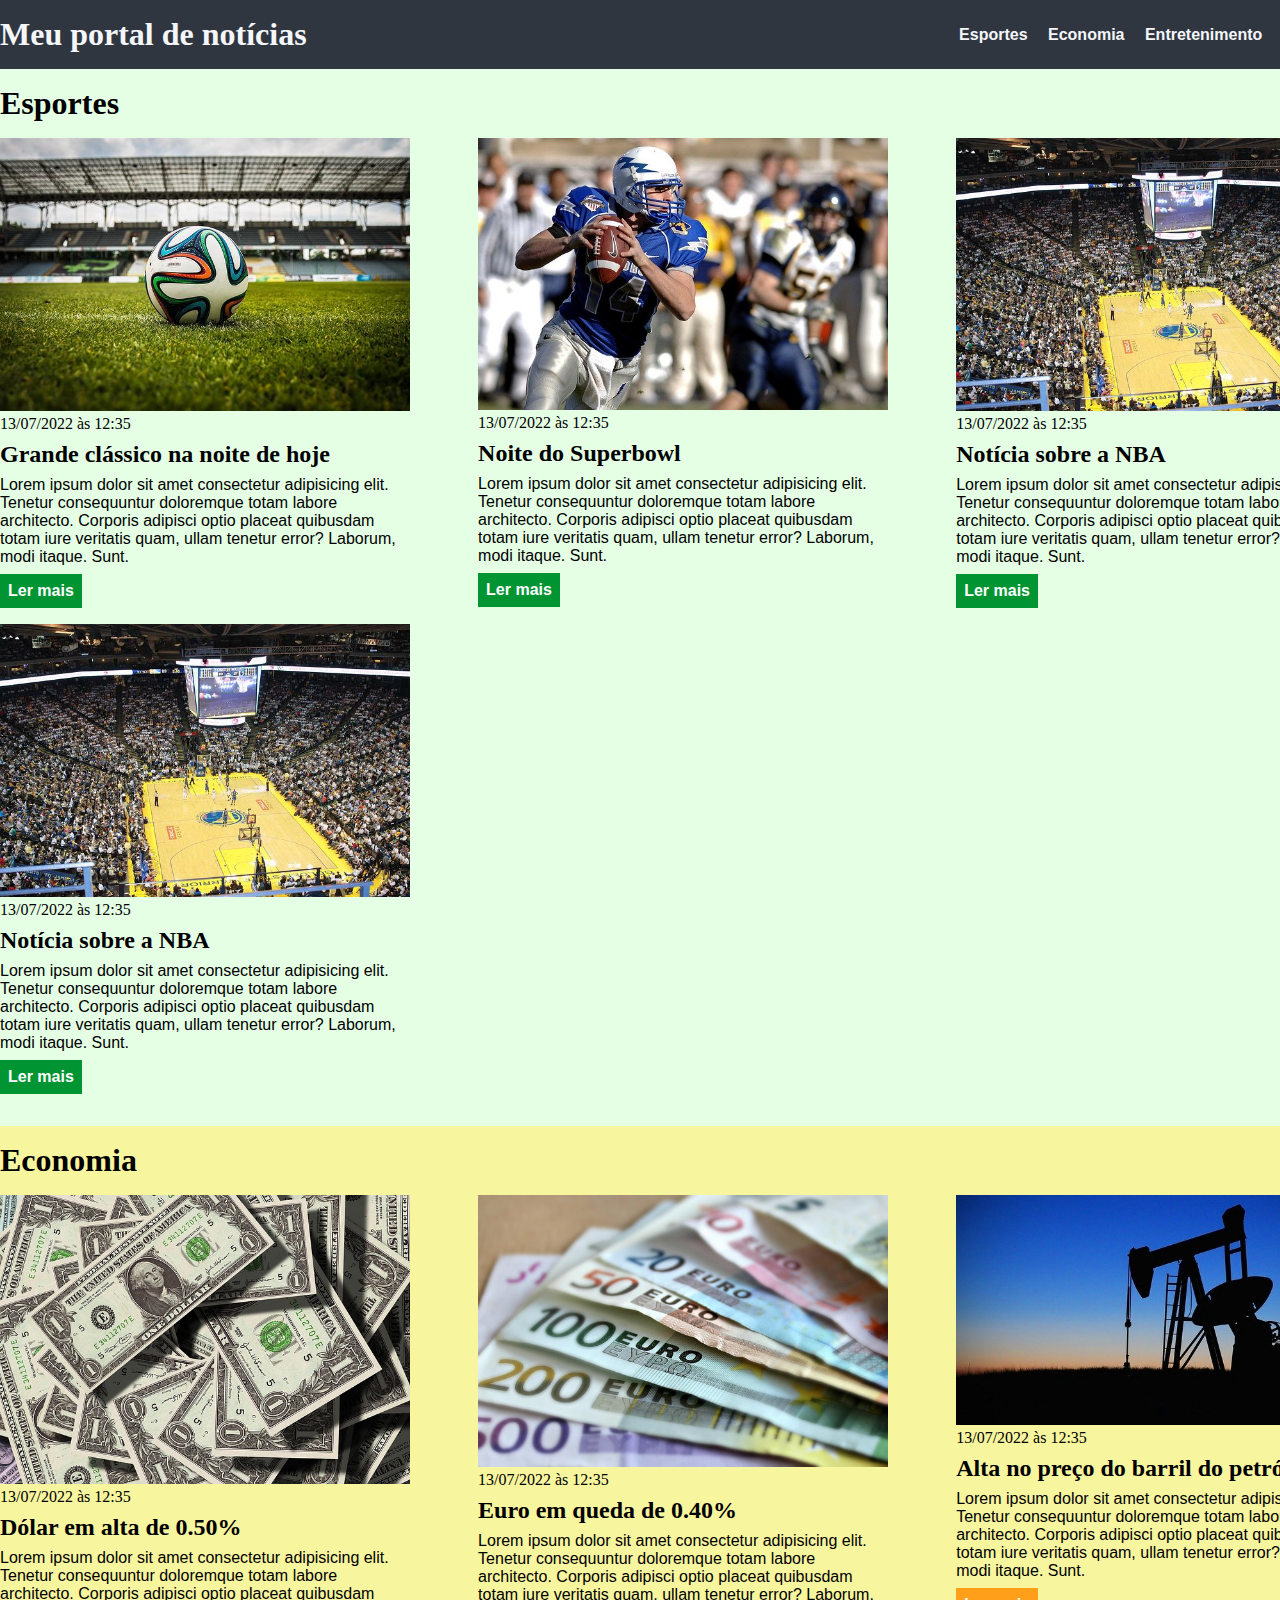
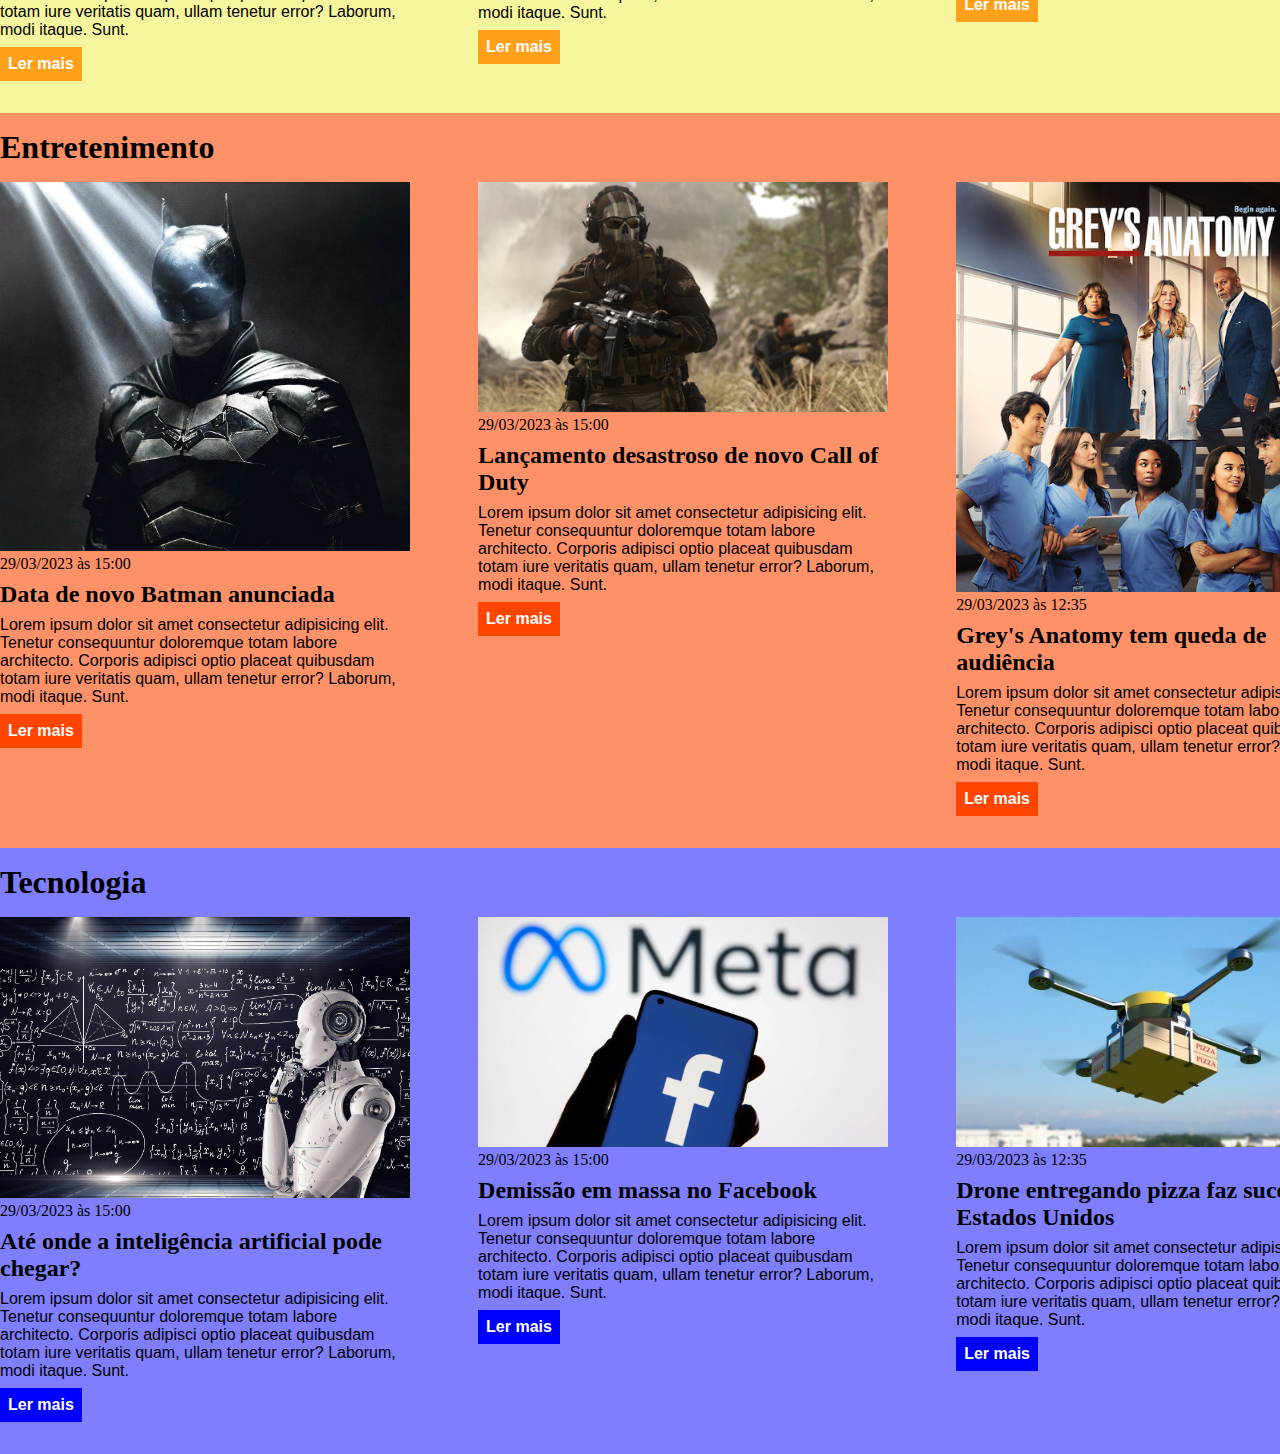
<file: index.html>
<!DOCTYPE html>
<html lang="pt-BR">
<head>
    <meta charset="UTF-8">
    <meta http-equiv="X-UA-Compatible" content="IE=edge">
    <meta name="viewport" content="width=device-width, initial-scale=1.0">
    <title>Meu portal de notícias</title>
    <link rel="stylesheet" href="./main.css" />
</head>
<body>
    <header>
        <div class="container">
            <h1>Meu portal de notícias</h1>
        <nav>
            <ul>
                <li>
                    <a href="#sports" title="Ir para a seção de esportes">Esportes</a>
                </li>
                <li>
                    <a href="#economy" title="Ir para a seção de notícias">Economia</a>
                </li>
                <li>
                    <a href="#entertainment" title="Ir para seção de entretenimento">Entretenimento</a>
                </li>
                <li>
                    <a href="#tecnology" title="Ir para seção de tecnologia">Tecnologia</a>
                </li>
            </ul>
        </nav>
        </div>
    </header>
    <section id="sports">
        <div class="container">
            <h2>Esportes</h2>
            <div class="articles">
            <article>
                <img src="./imagens/futebol.jpg" alt="Bola de futebol no gramado" />
                <header>
                    <time class="creation-date">13/07/2022 às 12:35</time>
                </header>
                <h3>Grande clássico na noite de hoje</h3>
                <p>
                    Lorem ipsum dolor sit amet consectetur adipisicing elit. Tenetur consequuntur doloremque totam labore architecto. Corporis adipisci optio placeat quibusdam totam iure veritatis quam, ullam tenetur error? Laborum, modi itaque. Sunt.
                </p>
                <a href="#" title="Leia a notícia completa">Ler mais</a>
            </article>
            <article>
                <img src="./imagens/futebol-americano.jpg" alt="Jogador de futebol americano correndo com a bola na mão" />
                <header>
                    <time>13/07/2022 às 12:35</time>
                </header>
                <h3>Noite do Superbowl</h3>
                <p>
                    Lorem ipsum dolor sit amet consectetur adipisicing elit. Tenetur consequuntur doloremque totam labore architecto. Corporis adipisci optio placeat quibusdam totam iure veritatis quam, ullam tenetur error? Laborum, modi itaque. Sunt.
                </p>
                <a href="#" title="Leia a notícia completa">Ler mais</a>
            </article>
            <article>
                <img src="./imagens/basquete.jpg" title="Vista aérea de uma quadra de basquete" />
                <header>
                    <time>13/07/2022 às 12:35</time>
                </header>
                <h3>Notícia sobre a NBA</h3>
                <p>
                    Lorem ipsum dolor sit amet consectetur adipisicing elit. Tenetur consequuntur doloremque totam labore architecto. Corporis adipisci optio placeat quibusdam totam iure veritatis quam, ullam tenetur error? Laborum, modi itaque. Sunt.
                </p>
                <a href="#" title="Leia a notícia completa">Ler mais</a>
            </article>
            <article>
                <img src="./imagens/basquete.jpg" title="Vista aérea de uma quadra de basquete" />
                <header>
                    <time>13/07/2022 às 12:35</time>
                </header>
                <h3>Notícia sobre a NBA</h3>
                <p>
                    Lorem ipsum dolor sit amet consectetur adipisicing elit. Tenetur consequuntur doloremque totam labore architecto. Corporis adipisci optio placeat quibusdam totam iure veritatis quam, ullam tenetur error? Laborum, modi itaque. Sunt.
                </p>
                <a href="#" title="Leia a notícia completa">Ler mais</a>
            </article>
            </div>
        </div>
    </section>
    <section id="economy">
        <div class="container">
            <h2>Economia</h2>
            <div class="articles">
                <article>
                <img src="./imagens/dolares.jpg" alt="Muitos dólares" />
                <header>
                    <time>13/07/2022 às 12:35</time>
                </header>
                <h3>Dólar em alta de 0.50%</h3>
                <p>
                    Lorem ipsum dolor sit amet consectetur adipisicing elit. Tenetur consequuntur doloremque totam labore architecto. Corporis adipisci optio placeat quibusdam totam iure veritatis quam, ullam tenetur error? Laborum, modi itaque. Sunt.
                </p>
                <a href="#" title="Leia a notícia completa">Ler mais</a>
            </article>
            <article>
                <img src="./imagens/euro.jpg" alt="Várias notas de euro" />
                <header>
                    <time>13/07/2022 às 12:35</time>
                </header>
                <h3>Euro em queda de 0.40%</h3>
                <p>
                    Lorem ipsum dolor sit amet consectetur adipisicing elit. Tenetur consequuntur doloremque totam labore architecto. Corporis adipisci optio placeat quibusdam totam iure veritatis quam, ullam tenetur error? Laborum, modi itaque. Sunt.
                </p>
                <a href="#" title="Leia a notícia completa">Ler mais</a>
            </article>
            <article>
                <img src="./imagens/petroleo.jpg" alt="Extração de petróleo" />
                <header>
                    <time>13/07/2022 às 12:35</time>
                </header>
                <h3>Alta no preço do barril do petróleo</h3>
                <p>
                    Lorem ipsum dolor sit amet consectetur adipisicing elit. Tenetur consequuntur doloremque totam labore architecto. Corporis adipisci optio placeat quibusdam totam iure veritatis quam, ullam tenetur error? Laborum, modi itaque. Sunt.
                </p>
                <a href="#" title="Leia a notícia completa">Ler mais</a>
            </article>
            </div>
        </div>
    </section>
    <section id="entertainment">
        <div class="container">
            <h2>Entretenimento</h2>
            <div class="articles">
                <article>
                <img src="./imagens/batman.jpg" alt="Batman de Robert Pattinson" />
                <header>
                    <time>29/03/2023 às 15:00</time>
                </header>
                <h3>Data de novo Batman anunciada</h3>
                <p>
                    Lorem ipsum dolor sit amet consectetur adipisicing elit. Tenetur consequuntur doloremque totam labore architecto. Corporis adipisci optio placeat quibusdam totam iure veritatis quam, ullam tenetur error? Laborum, modi itaque. Sunt.
                </p>
                <a href="#" title="Leia a notícia completa">Ler mais</a>
            </article>
            <article>
                <img src="./imagens/cod.jpg" alt="Personagem de Call of Duty" />
                <header>
                    <time>29/03/2023 às 15:00</time>
                </header>
                <h3>Lançamento desastroso de novo Call of Duty</h3>
                <p>
                    Lorem ipsum dolor sit amet consectetur adipisicing elit. Tenetur consequuntur doloremque totam labore architecto. Corporis adipisci optio placeat quibusdam totam iure veritatis quam, ullam tenetur error? Laborum, modi itaque. Sunt.
                </p>
                <a href="#" title="Leia a notícia completa">Ler mais</a>
            </article>
            <article>
                <img src="./imagens/greys.jpg" alt="Elenco de Grey's Anatomy" />
                <header>
                    <time>29/03/2023 às 12:35</time>
                </header>
                <h3>Grey's Anatomy tem queda de audiência</h3>
                <p>
                    Lorem ipsum dolor sit amet consectetur adipisicing elit. Tenetur consequuntur doloremque totam labore architecto. Corporis adipisci optio placeat quibusdam totam iure veritatis quam, ullam tenetur error? Laborum, modi itaque. Sunt.
                </p>
                <a href="#" title="Leia a notícia completa">Ler mais</a>
            </article>
            </div>
        </div>
    </section>
    <section id="tecnology">
        <div class="container">
            <h2>Tecnologia</h2>
            <div class="articles">
                <article>
                <img src="./imagens/ai.jpg" alt="Robô" />
                <header>
                    <time>29/03/2023 às 15:00</time>
                </header>
                <h3>Até onde a inteligência artificial pode chegar?</h3>
                <p>
                    Lorem ipsum dolor sit amet consectetur adipisicing elit. Tenetur consequuntur doloremque totam labore architecto. Corporis adipisci optio placeat quibusdam totam iure veritatis quam, ullam tenetur error? Laborum, modi itaque. Sunt.
                </p>
                <a href="#" title="Leia a notícia completa">Ler mais</a>
            </article>
            <article>
                <img src="./imagens/facebook.jpg" alt="Logo do facebook" />
                <header>
                    <time>29/03/2023 às 15:00</time>
                </header>
                <h3>Demissão em massa no Facebook</h3>
                <p>
                    Lorem ipsum dolor sit amet consectetur adipisicing elit. Tenetur consequuntur doloremque totam labore architecto. Corporis adipisci optio placeat quibusdam totam iure veritatis quam, ullam tenetur error? Laborum, modi itaque. Sunt.
                </p>
                <a href="#" title="Leia a notícia completa">Ler mais</a>
            </article>
            <article>
                <img src="./imagens/drone.jpg" alt="Drone entregando pizza" />
                <header>
                    <time>29/03/2023 às 12:35</time>
                </header>
                <h3>Drone entregando pizza faz sucesso nos Estados Unidos</h3>
                <p>
                    Lorem ipsum dolor sit amet consectetur adipisicing elit. Tenetur consequuntur doloremque totam labore architecto. Corporis adipisci optio placeat quibusdam totam iure veritatis quam, ullam tenetur error? Laborum, modi itaque. Sunt.
                </p>
                <a href="#" title="Leia a notícia completa">Ler mais</a>
            </article>
            </div>
        </div>
    </section>
</body>
</html>
</file>
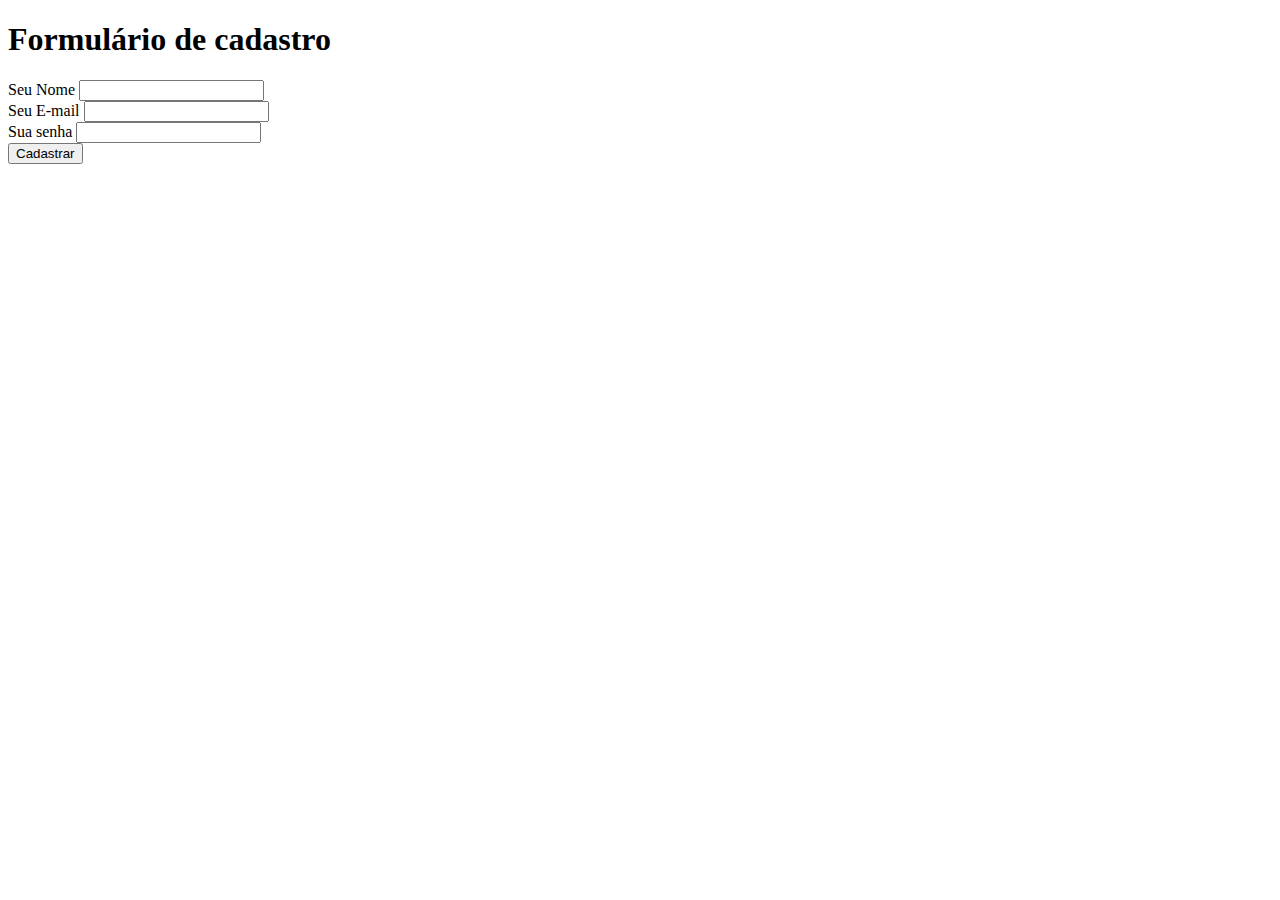
<file: exercicio.html>
<!DOCTYPE html>
<html lang="pt-br">
<head>
    <meta charset="UTF-8">
    <meta http-equiv="X-UA-Compatible" content="IE=edge">
    <meta name="viewport" content="width=device-width, initial-scale=1.0">
    <title>Formulário</title>
</head>
<body>
    <h1>Formulário de cadastro</h1>
    <form>
        <label for="nome">Seu Nome</label>
        <input id="nome" type="text" /> <br />
        <label for="email">Seu E-mail</label>
        <input id="email" type="email" /> <br />
        <label for="senha">Sua senha</label>
        <input id="senha" type="password" /> <br />
        <button type="submit">
            Cadastrar
        </button>
    </form>
</body>
</html>
</file>
<file: main.css>
*{
    box-sizing: border-box;
    margin: 0;
    padding: 0;
}

body >header {
    background-color: #2f3640;
    padding: 16px 0;
    color: #f5f6fa;
}

header .container {
    display: flex;
    align-items: center;
    justify-content: space-between;
}

header li {
    display: inline;
    font-family: Arial, Helvetica, sans-serif;
    font-weight: bold;
    margin-left: 16px;
}

header li a {
    color: #f5f6fa;
    text-decoration: none;
}

header li a:hover {
    text-decoration: underline;
}

.container {
    width: 1366px;
    margin: 0 auto;
}

.articles {
    display: flex;
    flex-wrap: wrap;
    justify-content: space-between;
}

.articles article img{
    /* height: 180px; */
    width: 100%;
}

.articles article {
    width: 30%;
}

section {
    padding: 16px 0;
}

section h2,
.articles article {
    margin-bottom: 16px;
}

.articles article h3 {
    margin-top: 8px;
    margin-bottom: 8px;
}

.articles article a {
    background-color: blue;
    color: #fff;
    padding: 8px;
    display: inline-block;
    text-decoration: none;
    font-weight: bold;
    margin-top: 8px;
}

.articles article a:hover {
    text-decoration: underline;
}

.articles article p,
.articles a {
    font-family: Arial, Helvetica, sans-serif;
}

.articles article h3 {
    font-size: 24px;
}

section h2 {
    font-size: 32px;
}

#sports{
    background-color: rgba(0, 255, 0, 0.1);
}

#sports .articles article a {
    background-color: #009432
}

#economy {
    background-color: #f8f59f;
}

#economy .articles article a{ 
    background-color: #ff9f1a;
}

#entertainment {
    background-color: rgba(255, 68, 0, 0.589);
}

#entertainment .articles article a{ 
    background-color: orangered;
}

#tecnology {
    background-color: rgba(0, 0, 255, 0.507);
}
</file>
